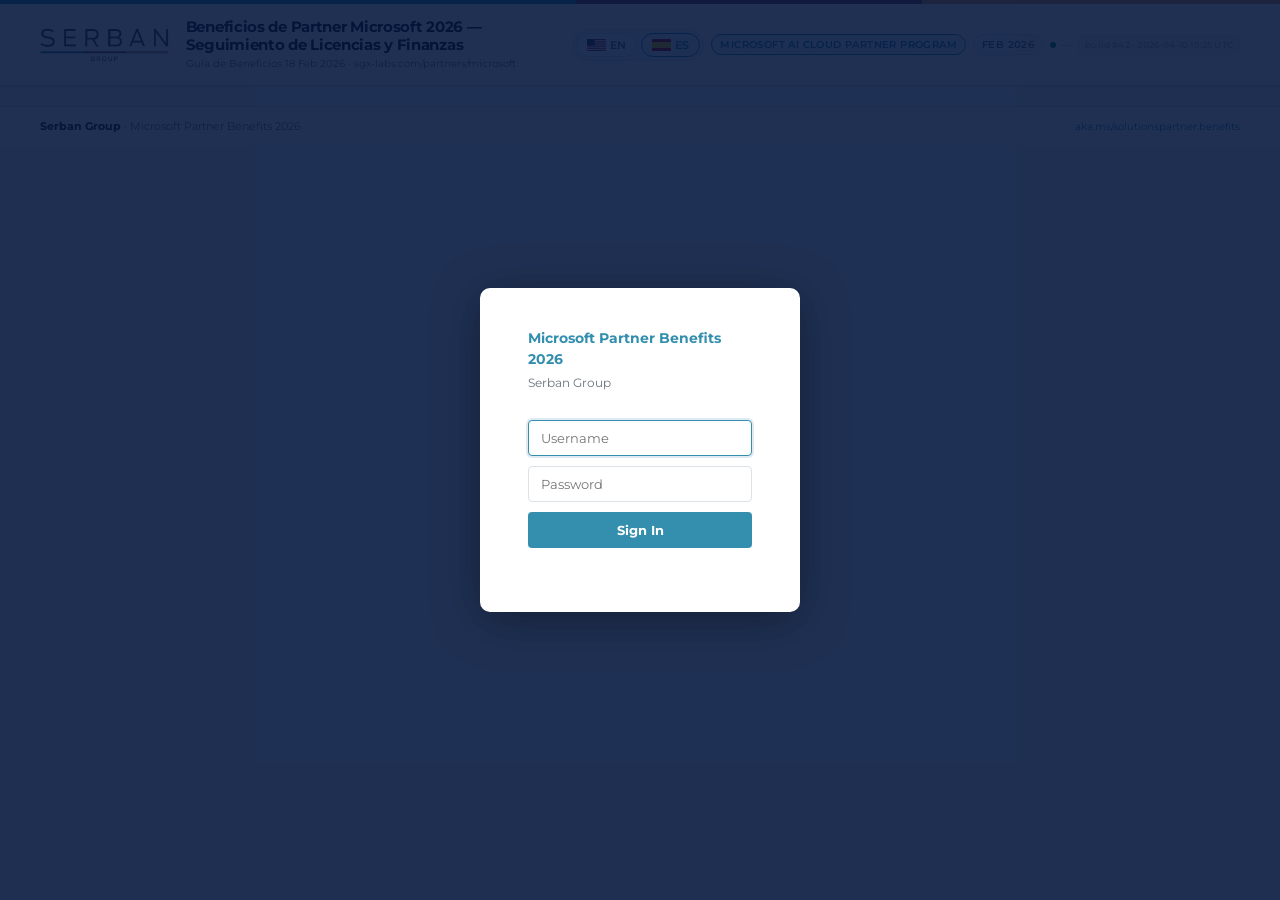
<file: index.html>
<!DOCTYPE html>
<html lang="en">
<head>
<meta charset="UTF-8">
<meta name="viewport" content="width=device-width, initial-scale=1.0">
<title>Microsoft Partner Benefits 2026 — Serban Group</title>
<link href="https://fonts.googleapis.com/css2?family=Montserrat:ital,wght@0,300;0,400;0,500;0,600;0,700;0,800;1,300;1,400&display=swap" rel="stylesheet">
<link rel="stylesheet" href="styles/main.css">
</head>
<body>
<div class="brand-stripe"></div>

<header>
  <div class="hlogo"><img src="[data-uri]" alt="Serban Group"></div>
  <div class="htitle">
    <h1 data-i18n="app_title">Microsoft Partner Benefits 2026</h1>
    <p data-i18n="app_sub">Benefits Guide Feb 18 2026</p>
  </div>
  <div class="hmeta">
    <div class="lang-switch">
      <button class="lang-btn active" id="btn-en" onclick="setLang('en')"><svg xmlns="http://www.w3.org/2000/svg" width="19" height="12" viewBox="0 0 19 12" style="display:block;border-radius:1px;flex-shrink:0"><rect width="19" height="12" fill="#B22234"/><rect y=".92" width="19" height=".92" fill="#fff"/><rect y="2.77" width="19" height=".92" fill="#fff"/><rect y="4.62" width="19" height=".92" fill="#fff"/><rect y="6.46" width="19" height=".92" fill="#fff"/><rect y="8.31" width="19" height=".92" fill="#fff"/><rect y="10.15" width="19" height=".92" fill="#fff"/><rect width="7.6" height="6.46" fill="#3C3B6E"/></svg> EN</button>
      <button class="lang-btn" id="btn-es" onclick="setLang('es')"><svg xmlns="http://www.w3.org/2000/svg" width="19" height="12" viewBox="0 0 19 12" style="display:block;border-radius:1px;flex-shrink:0"><rect width="19" height="3" fill="#c60b1e"/><rect y="3" width="19" height="6" fill="#ffc400"/><rect y="9" width="19" height="3" fill="#c60b1e"/></svg> ES</button>
    </div>
    <span class="mtag mt-ms" data-i18n="tag_ms">Microsoft AI Cloud Partner Program</span>
    <span class="mtag mt-dt" data-i18n="tag_date">Feb 2026</span>
    <span class="sync-status" id="sync-status">
      <span class="sync-dot" id="sync-dot"></span>
      <span id="sync-text">—</span>
    </span>
    <span class="build-badge" id="build-badge" title="Deployed build timestamp"></span>
  </div>
</header>

<!-- ── Login overlay ───────────────────────────────────────────── -->
<div id="login-overlay" class="login-overlay">
  <div class="login-box">
    <div class="login-brand">Microsoft Partner Benefits 2026</div>
    <div class="login-org">Serban Group</div>
    <form id="login-form" onsubmit="doLogin(event)">
      <input type="text" id="login-user" class="login-input" placeholder="Username" autocomplete="username">
      <input type="password" id="login-pass" class="login-input" placeholder="Password" autocomplete="current-password">
      <button type="submit" class="login-btn">Sign In</button>
      <p id="login-err" class="login-err"></p>
    </form>
  </div>
</div>

<nav class="tabnav" id="main-tabnav" style="display:none">
  <span class="client-badge" id="client-badge" onclick="doLogout()" title="Sign out">serban ↩</span>
  <div class="tab-group">
    <span class="tab-grp-lbl" data-i18n="grp_data_entry">Data Entry</span>
    <div class="tab-group-tabs">
      <button class="tab" data-tab="t-licenses" onclick="showTab('t-licenses')" data-i18n="tab_licenses">Licenses</button>
      <button class="tab" data-tab="t-usage" onclick="showTab('t-usage')" data-i18n="tab_usage">Usage vs Pack</button>
    </div>
  </div>
  <div class="tab-group">
    <span class="tab-grp-lbl" data-i18n="grp_finance">Finance</span>
    <div class="tab-group-tabs">
      <button class="tab active" data-tab="t-fin1" onclick="showTab('t-fin1')" data-i18n="tab_fin1">Usage Economics</button>
      <button class="tab" data-tab="t-purchase" onclick="showTab('t-purchase')" data-i18n="tab_purchase">Needs Purchase</button>
    </div>
  </div>
  <div class="tab-group">
    <span class="tab-grp-lbl" data-i18n="grp_benefits">Benefits Overview</span>
    <div class="tab-group-tabs">
      <button class="tab" data-tab="t-fin2" onclick="showTab('t-fin2')" data-i18n="tab_fin2">Full Pack Value</button>
      <button class="tab" data-tab="t-cloud" onclick="showTab('t-cloud')" data-i18n="tab_cloud">Cloud Rights &amp; Credits</button>
    </div>
  </div>
  <div class="tab-group">
    <span class="tab-grp-lbl" data-i18n="grp_defaults">Defaults</span>
    <div class="tab-group-tabs">
      <button class="tab" data-tab="t-all" onclick="showTab('t-all')" data-i18n="tab_all">All Pack Licenses</button>
      <button class="tab" data-tab="t-prices" onclick="showTab('t-prices')" data-i18n="tab_prices">Edit Prices</button>
    </div>
  </div>
</nav>

<!-- ══ TAB 0: LICENSES ══ -->
<div id="t-licenses" class="tabpanel">
  <div id="licenses-panel"><!-- rendered by render/licenses.js --></div>
</div>

<!-- ══ TAB 1: USAGE ══ -->
<div id="t-usage" class="tabpanel">
<div class="legend">
  <span class="ltit" data-i18n="cov_legend">Coverage:</span>
  <span class="li"><span class="ldot ld-c"></span><span data-i18n="leg_covered">Covered</span></span>
  <span class="li"><span class="ldot ld-u"></span><span data-i18n="leg_upgrade">Pack upgrade avail.</span></span>
  <span class="li"><span class="ldot ld-n"></span><span data-i18n="leg_needs">Needs purchase</span></span>
  <span class="li"><span class="ldot ld-f"></span><span data-i18n="leg_free">Free / Trial</span></span>
</div>

<div class="fbar">
  <div class="swrap"><input type="text" id="srch1" placeholder="Search…" oninput="renderUsage()"></div>
  <div class="fsep"></div>
  <div style="display:flex;gap:5px;align-items:center">
    <span class="fglbl" data-i18n="show">Show</span>
    <button class="fbtn fba" onclick="setVF('all',this)"><span data-i18n="all">All</span></button>
    <button class="fbtn" onclick="setVF('covered',this)"><span data-i18n="covered">Covered</span></button>
    <button class="fbtn" onclick="setVF('upgrade',this)"><span data-i18n="upgrades">Upgrades</span></button>
    <button class="fbtn" onclick="setVF('uncovered',this)"><span data-i18n="not_covered">Not Covered</span></button>
    <button class="fbtn" onclick="setVF('free',this)"><span data-i18n="free_trial">Free/Trial</span></button>
  </div>
  <div class="fsep"></div>
  <div style="display:flex;gap:5px;align-items:center">
    <span class="fglbl" data-i18n="sort">Sort</span>
    <select class="fsel" id="srt1" onchange="renderUsage()">
      <option value="coverage" data-i18n="by_coverage">By Coverage</option>
      <option value="name" data-i18n="by_name">By Name</option>
      <option value="assigned" data-i18n="most_assigned">Most Assigned</option>
      <option value="needed" data-i18n="most_needed">Most Needed</option>
    </select>
  </div>
</div>

<div class="stats">
  <div class="sb"><div class="snum sn-d" id="st-t1">—</div><div class="slbl" data-i18n="stat_skus">Tenant SKUs</div></div>
  <div class="sb"><div class="snum sn-d" id="st-a1">—</div><div class="slbl" data-i18n="stat_assigned">Total Assigned</div></div>
  <div class="sb"><div class="snum sn-c" id="st-c1">—</div><div class="slbl" data-i18n="stat_covered">Covered</div></div>
  <div class="sb"><div class="snum sn-u" id="st-u1">—</div><div class="slbl" data-i18n="stat_upgrades">Upgrades</div></div>
  <div class="sb"><div class="snum sn-n" id="st-n1">—</div><div class="slbl" data-i18n="stat_needs">Needs Purchase</div></div>
  <div class="sb"><div class="snum sn-o" id="st-o1">—</div><div class="slbl" data-i18n="stat_over">Over Pack Limit</div></div>
</div>

<div class="tsec" style="padding-bottom:20px">
<div class="tscroll"><table>
<thead><tr>
  <th style="min-width:200px" onclick="srt1('name')" data-i18n="col_product">Tenant Product</th>
  <th class="tc" style="min-width:55px" data-i18n="col_total">Total</th>
  <th class="tc" style="min-width:65px" data-i18n="col_assigned">Assigned</th>
  <th class="tc" style="min-width:70px" id="h-l">Launch×2</th>
  <th class="tc" style="min-width:70px" id="h-c">Core×2</th>
  <th class="tc" style="min-width:76px" id="h-e">Expanded×2</th>
  <th class="tc" style="min-width:70px" id="h-i">Infra SPD</th>
  <th class="tc th-mw" style="min-width:68px" id="h-mw">MW SPD</th>
  <th class="tc th-sec" style="min-width:65px" id="h-sec">Sec SPD</th>
  <th class="tc th-avd" style="min-width:62px" id="h-avd">AVD</th>
  <th class="tc th-tot" style="min-width:75px" data-i18n="col_avail">Total Avail.</th>
  <th style="min-width:130px" data-i18n="col_usage">Usage vs Pack</th>
  <th class="tc th-nd" style="min-width:80px" onclick="srt1('needed')" data-i18n="col_needed">Lic. Needed</th>
  <th class="tc th-cs" style="min-width:78px" onclick="srt1('cost')" data-i18n="col_cost">Cost/User/yr</th>
  <th class="tc" style="min-width:95px" onclick="srt1('coverage')" data-i18n="col_coverage">Coverage</th>
  <th class="tc" style="min-width:80px" data-i18n="col_edit">Edit</th>
</tr></thead>
<tbody id="tb1"></tbody>
</table></div></div>
<div style="padding:12px 40px 20px">
  <button class="btn-add-lic" onclick="openAddLicense()" data-i18n="add_lic_btn">Add Consumption</button>
</div>
</div>

<!-- ══ TAB 2: ALL PACK LICENSES ══ -->
<div id="t-all" class="tabpanel">
<div class="pack-bar">
  <div style="display:flex;gap:8px;align-items:flex-start;flex-wrap:wrap;width:100%">

    <div class="pack-group">
      <div class="pack-group-lbl" data-i18n="pack_bar_label">Partner benefit packs</div>
      <div class="pack-cards">
        <div class="pcard pc-l active" id="card-l">
          <div class="pch"><span class="pnm" data-i18n="launch_name">Partner Launch</span>
            <label class="ptog"><input type="checkbox" id="tog-l" checked onchange="onPT()"><span class="ptsl"></span></label></div>
          <div class="ppr"><strong id="disp-pl">$350</strong> <span data-i18n="year">/ year</span></div>
          <div class="pmrow"><span class="mlbl">×</span><input class="mi" type="number" id="mult-l" value="2" min="1" max="20" onchange="onPT()"><span class="mlbl" data-i18n="instances">instances</span></div>
        </div>
        <div class="pcard pc-c active" id="card-c">
          <div class="pch"><span class="pnm" data-i18n="core_name">Success Core</span>
            <label class="ptog"><input type="checkbox" id="tog-c" checked onchange="onPT()"><span class="ptsl"></span></label></div>
          <div class="ppr"><strong id="disp-pc">$925</strong> <span data-i18n="year">/ year</span></div>
          <div class="pmrow"><span class="mlbl">×</span><input class="mi" type="number" id="mult-c" value="2" min="1" max="20" onchange="onPT()"><span class="mlbl" data-i18n="instances">instances</span></div>
        </div>
        <div class="pcard pc-e active" id="card-e">
          <div class="pch"><span class="pnm" data-i18n="exp_name">Success Expanded</span>
            <label class="ptog"><input type="checkbox" id="tog-e" checked onchange="onPT()"><span class="ptsl"></span></label></div>
          <div class="ppr"><strong id="disp-pe">$4,125</strong> <span data-i18n="year">/ year</span></div>
          <div class="pmrow"><span class="mlbl">×</span><input class="mi" type="number" id="mult-e" value="2" min="1" max="20" onchange="onPT()"><span class="mlbl" data-i18n="instances">instances</span></div>
        </div>
      </div>
    </div>

    <div class="pack-divider"></div>

    <div class="pack-group">
      <div class="pack-group-lbl" data-i18n="grp_spd">Solutions Partner designations</div>
      <div class="pack-cards">
        <div class="pcard pc-i active" id="card-i">
          <div class="pch"><span class="pnm">Infrastructure</span>
            <label class="ptog"><input type="checkbox" id="tog-i" checked onchange="onPT()"><span class="ptsl"></span></label></div>
          <div class="ppr"><strong id="disp-pi">$4,730</strong> <span data-i18n="year">/ year</span></div>
        </div>
        <div class="pcard pc-mw" id="card-mw">
          <div class="pch"><span class="pnm">Modern Work</span>
            <label class="ptog"><input type="checkbox" id="tog-mw" onchange="onPT()"><span class="ptsl"></span></label></div>
          <div class="ppr"><strong id="disp-pmw">$4,730</strong> <span data-i18n="year">/ year</span></div>
        </div>
        <div class="pcard pc-sec" id="card-sec">
          <div class="pch"><span class="pnm">Security</span>
            <label class="ptog"><input type="checkbox" id="tog-sec" onchange="onPT()"><span class="ptsl"></span></label></div>
          <div class="ppr"><strong id="disp-psec">$4,730</strong> <span data-i18n="year">/ year</span></div>
        </div>
      </div>
    </div>

    <div class="pack-divider"></div>

    <div class="pack-group">
      <div class="pack-group-lbl" data-i18n="grp_spec">Specializations</div>
      <div class="pack-cards">
        <div class="pcard pc-avd" id="card-avd">
          <div class="pch"><span class="pnm">Azure Virtual Desktop</span>
            <label class="ptog"><input type="checkbox" id="tog-avd" onchange="onPT()"><span class="ptsl"></span></label></div>
          <div class="ppr" style="font-size:10px" data-i18n="avd_included">Included with SPD</div>
        </div>
      </div>
    </div>

    <div style="flex:1;min-width:100%;margin-top:6px">
      <div class="pack-total" data-i18n-tpl="pack_total_tpl"><span data-i18n="pack_total_lbl">Total annual investment:</span> <strong id="pack-total-val">—</strong></div>
    </div>

  </div>
</div>

<div class="fbar" style="background:white;border-top:1px solid var(--border)">
  <div class="swrap"><input type="text" id="srch2" placeholder="Search…" oninput="renderAll()"></div>
  <div class="fsep"></div>
  <div style="display:flex;gap:5px;align-items:center">
    <span class="fglbl" data-i18n="pack_filter">Pack</span>
    <button class="fbtn fba" onclick="setPackF('all',this)"><span data-i18n="all">All</span></button>
    <button class="fbtn" onclick="setPackF('launch',this)">Launch</button>
    <button class="fbtn" onclick="setPackF('core',this)">Core</button>
    <button class="fbtn" onclick="setPackF('expanded',this)">Expanded</button>
    <button class="fbtn" onclick="setPackF('infra',this)">Infra SPD</button>
    <button class="fbtn" onclick="setPackF('mw',this)">Modern Work</button>
    <button class="fbtn" onclick="setPackF('sec',this)">Security</button>
    <button class="fbtn" onclick="setPackF('avd',this)">AVD</button>
    <button class="fbtn" onclick="setPackF('azcore',this)" title="Azure Core: granted once across all Azure SPDs">Azure Core</button>
  </div>
  <div class="fsep"></div>
  <div style="display:flex;gap:5px;align-items:center">
    <span class="fglbl" data-i18n="category_filter">Category</span>
    <select class="fsel" id="cat2" onchange="renderAll()">
      <option value="all" data-i18n="all_cats">All Categories</option>
      <option value="Microsoft 365">Microsoft 365</option>
      <option value="Copilot">Copilot / AI</option>
      <option value="Azure">Azure</option>
      <option value="Dynamics 365">Dynamics 365</option>
      <option value="Power Platform">Power Platform</option>
      <option value="Security">Security</option>
      <option value="Windows">Windows</option>
      <option value="Windows Server">Windows Server</option>
      <option value="Dev Tools">Dev Tools</option>
      <option value="Sandbox">Sandboxes</option>
    </select>
  </div>
  <div class="fsep"></div>
  <div style="display:flex;gap:5px;align-items:center">
    <span class="fglbl" data-i18n="new_in">New in</span>
    <select class="fsel" id="new2" onchange="renderAll()">
      <option value="all" data-i18n="all">All</option>
      <option value="2026">NEW 2026</option>
      <option value="2025">NEW 2025</option>
    </select>
  </div>
</div>
<div class="stats">
  <div class="sb"><div class="snum sn-d" id="st-al-ct">—</div><div class="slbl" data-i18n="stat_pack_lic">Pack Licenses</div></div>
  <div class="sb"><div class="snum sn-d" id="st-al-rv">$—</div><div class="slbl" data-i18n="stat_retail">Total Retail Value/yr</div></div>
  <div class="sb"><div class="snum" style="color:var(--sg-blue)" id="st-al-inv">$—</div><div class="slbl" data-i18n="stat_invest">Pack Investment/yr</div></div>
  <div class="sb"><div class="snum sn-c" id="st-al-sv">$—</div><div class="slbl" data-i18n="stat_savings">Gross Savings/yr</div></div>
</div>
<div class="tsec" style="padding-bottom:20px">
<div class="tscroll"><table>
<thead><tr>
  <th style="min-width:210px" onclick="srtAll('name')" data-i18n="col_license">License / Product</th>
  <th class="tc" style="min-width:70px" data-i18n="col_category">Category</th>
  <th class="tc th-l" style="min-width:58px">Launch</th>
  <th class="tc th-c" style="min-width:58px">Core</th>
  <th class="tc th-e" style="min-width:66px">Expanded</th>
  <th class="tc th-i" style="min-width:60px">Infra SPD</th>
  <th class="tc th-mw" style="min-width:60px">Mod. Work</th>
  <th class="tc th-sec" style="min-width:56px">Security</th>
  <th class="tc th-avd" style="min-width:48px">AVD</th>
  <th class="tc" style="min-width:52px" title="Included in all Azure SPD packs">Az.Core</th>
  <th class="tc th-tot" style="min-width:72px" onclick="srtAll('av')">Total Avail.</th>
  <th class="tc th-cs" style="min-width:78px" onclick="srtAll('cpu')" data-i18n="col_cost">Cost/Unit/yr</th>
  <th class="tc" style="min-width:88px" onclick="srtAll('rv')" data-i18n="col_retail">Retail Value/yr</th>
  <th class="tc" style="min-width:48px" data-i18n="col_new">New</th>
</tr></thead>
<tbody id="tb2"></tbody>
</table></div></div>
</div>

<!-- ══ TAB 3: CLOUD ══ -->
<div id="t-cloud" class="tabpanel">
<div style="padding:18px 40px 10px">
  <p style="font-size:12px;color:var(--text-muted);line-height:1.6;background:white;border:1px solid var(--border);border-radius:var(--r);padding:12px 16px;box-shadow:var(--sh)" data-i18n-html="cloud_intro"></p>
</div>
<div id="cloud-sum-area" class="cloud-sum"></div>
<div id="cloud-cards-area" class="cloud-grid"></div>
</div>

<!-- ══ TAB 4: FIN1 ══ -->
<div id="t-fin1" class="tabpanel">
<div class="finsec">
  <div class="sechdr"><div class="secdiv sd-am"></div>
    <div><h2 data-i18n="fin1_title">Usage Economics</h2><p data-i18n="fin1_sub">Pack investment vs. retail cost</p></div></div>
  <div class="fingrid">
    <div class="fcard fc-i"><div class="fclbl" data-i18n="pack_investment">Pack Investment</div><div class="fcval fv-i" id="f1-inv">$—</div><div class="fcsub" id="f1-inv-sub"></div></div>
    <div class="fcard fc-r"><div class="fclbl" data-i18n="retail_used">Retail of Licenses Used</div><div class="fcval fv-r" id="f1-ret">$—</div><div class="fcsub" data-i18n="what_retail">What you'd pay at retail</div></div>
    <div class="fcard fc-s"><div class="fclbl" data-i18n="net_savings">Net Savings / (Cost)</div><div class="fcval" id="f1-sav">$—</div><div class="fcsub" id="f1-sav-sub"></div></div>
  </div>
  <div class="fintbl"><table>
    <thead><tr>
      <th style="min-width:190px" data-i18n="col_line">Line Item</th>
      <th class="tc" data-i18n="col_qty">Qty</th>
      <th class="tc th-cs" data-i18n="col_unit_cost">Unit Cost/yr</th>
      <th class="tc" data-i18n="col_annual">Annual Amount</th>
      <th class="tc" data-i18n="type">Type</th>
      <th data-i18n="notes">Notes</th>
    </tr></thead>
    <tbody id="fb1"></tbody>
  </table></div>
</div></div>

<!-- ══ TAB 5: FIN2 ══ -->
<div id="t-fin2" class="tabpanel">
<div class="finsec">
  <div class="sechdr"><div class="secdiv sd-bl"></div>
    <div><h2 data-i18n="fin2_title">Full Pack Value Analysis</h2><p data-i18n="fin2_sub">Total retail value of ALL delivered licenses</p></div></div>
  <div class="fingrid">
    <div class="fcard fc-i"><div class="fclbl" data-i18n="pack_investment">Pack Investment</div><div class="fcval fv-i" id="f2-inv">$—</div><div class="fcsub" id="f2-inv-sub"></div></div>
    <div class="fcard fc-r"><div class="fclbl" data-i18n="retail_all">Retail of All Licenses</div><div class="fcval fv-r" id="f2-ret">$—</div><div class="fcsub" data-i18n="what_all">What all pack licenses cost at retail</div></div>
    <div class="fcard fc-s"><div class="fclbl" data-i18n="gross_savings">Gross Savings</div><div class="fcval fv-s" id="f2-sav">$—</div><div class="fcsub" data-i18n="retail_minus_packs">Retail value minus pack investment</div></div>
  </div>
  <div id="f2-note" class="sav-note"></div>
  <div style="margin-top:14px"></div>
  <div class="fintbl"><table>
    <thead><tr>
      <th style="min-width:210px" data-i18n="col_license">License / Pack</th>
      <th class="tc" data-i18n="col_best_qty">Best Qty</th>
      <th class="tc th-cs" onclick="srtF2('cpu')" data-i18n="col_unit_cost">Unit Cost/yr</th>
      <th class="tc" onclick="srtF2('rv')" data-i18n="col_retail">Retail Value/yr</th>
      <th class="tc" data-i18n="pack_filter">Pack</th>
      <th data-i18n="notes">Notes</th>
    </tr></thead>
    <tbody id="fb2"></tbody>
  </table></div>
</div></div>

<!-- ══ TAB 6: PRICES ══ -->
<div id="t-prices" class="tabpanel">
<div class="prices-page">
  <div class="pi" data-i18n-html="prices_intro"></div>
  <div class="pp-sec">
    <h3 data-i18n="pack_fees_title">Partner Pack Annual Fees</h3>
    <div class="pp-grid">
      <div class="pp-card pp-l"><div class="pp-nm" data-i18n="launch_name">Partner Launch</div>
        <div class="pp-r"><span class="pp-lb" data-i18n="annual_fee">Annual fee</span><span class="pr-cur">$</span><input class="pr-inp mi" type="number" id="pp-l" value="350" min="0" onchange="onPriceChange('pp-l')"></div></div>
      <div class="pp-card pp-c"><div class="pp-nm" data-i18n="core_name">Success Core</div>
        <div class="pp-r"><span class="pp-lb" data-i18n="annual_fee">Annual fee</span><span class="pr-cur">$</span><input class="pr-inp mi" type="number" id="pp-c" value="925" min="0" onchange="onPriceChange('pp-c')"></div></div>
      <div class="pp-card pp-e"><div class="pp-nm" data-i18n="exp_name">Success Expanded</div>
        <div class="pp-r"><span class="pp-lb" data-i18n="annual_fee">Annual fee</span><span class="pr-cur">$</span><input class="pr-inp mi" type="number" id="pp-e" value="4125" min="0" onchange="onPriceChange('pp-e')"></div></div>
      <div class="pp-card pp-i"><div class="pp-nm" data-i18n="infra_name">Infrastructure SPD</div>
        <div class="pp-r"><span class="pp-lb" data-i18n="annual_fee">Annual fee</span><span class="pr-cur">$</span><input class="pr-inp mi" type="number" id="pp-i" value="4730" min="0" onchange="onPriceChange('pp-i')"></div></div>
      <div class="pp-card pp-mw" style="border-left:3px solid var(--cmw)"><div class="pp-nm" style="color:var(--cmw)">Modern Work SPD</div>
        <div class="pp-r"><span class="pp-lb" data-i18n="annual_fee">Annual fee</span><span class="pr-cur">$</span><input class="pr-inp mi" type="number" id="pp-mw" value="4730" min="0" onchange="onPriceChange('pp-mw')"></div></div>
      <div class="pp-card pp-sec" style="border-left:3px solid var(--csec)"><div class="pp-nm" style="color:var(--csec)">Security SPD</div>
        <div class="pp-r"><span class="pp-lb" data-i18n="annual_fee">Annual fee</span><span class="pr-cur">$</span><input class="pr-inp mi" type="number" id="pp-sec" value="4730" min="0" onchange="onPriceChange('pp-sec')"></div></div>
    </div>
  </div>
  <div id="price-grid-area" class="price-grid"></div>
  <div class="act-btns">
    <button class="save-btn" id="save-prices-btn" onclick="savePrices()"><span data-i18n="save_prices">💾 Save to Server</span></button>
    <button class="rst-btn" onclick="resetPrices()"><span data-i18n="reset_prices">↺ Reset to Defaults</span></button>
    <button class="rst-btn" onclick="fetchPrices()" data-i18n="lic_fetch_prices">Fetch prices</button>
    <span class="sc" id="save-confirm"></span>
    <span class="se" id="save-error"></span>
  </div>
</div></div>

<footer>
  <div class="fl"><strong>Serban Group</strong> · Microsoft Partner Benefits 2026</div>
  <div class="fr"><a href="https://aka.ms/solutionspartner.benefits" target="_blank">aka.ms/solutionspartner.benefits</a></div>
</footer>

<!-- CONFLICT MODAL -->
<div class="modal-overlay" id="conflict-modal">
  <div class="modal-box">
    <h3 data-i18n="conflict_title">Data Conflict</h3>
    <p data-i18n="conflict_msg">Another user saved newer data. Your change was not applied. The latest data has been loaded.</p>
    <button onclick="document.getElementById('conflict-modal').classList.remove('open')" data-i18n="conflict_ok">OK, got it</button>
  </div>
</div>

<!-- SNAPSHOT PREVIEW DRAWER -->
<div class="preview-drawer" id="preview-drawer">
  <div class="preview-box">
    <h3 data-i18n="bk_preview_title">Snapshot Preview</h3>
    <div class="preview-meta" id="preview-meta"></div>
    <pre class="preview-json" id="preview-json"></pre>
    <div class="preview-actions">
      <button class="bk-btn bk-btn-restore" id="preview-restore-btn" onclick="doRestore(currentPreviewSlot)" data-i18n="bk_do_restore">Restore This Snapshot</button>
      <button class="bk-btn bk-btn-preview" onclick="document.getElementById('preview-drawer').classList.remove('open')" data-i18n="bk_close">Close</button>
    </div>
  </div>
</div>

<!-- PURCHASE TAB PANEL -->
<div id="t-purchase" class="tabpanel">
<div style="padding:20px 40px 36px">
  <div class="pur-intro">
    <strong data-i18n="pur_title">What Needs to Be Purchased</strong> — <span data-i18n="pur_intro">Based on your assigned quantities and configured pack replacements, the following licenses still require separate purchase.</span>
  </div>
  <div id="pur-table-area"></div>
  <div class="pur-total-bar" id="pur-total-bar" style="display:none">
    <span class="pur-total-lbl" data-i18n="pur_total">Total annual purchase cost:</span>
    <span class="pur-total-val" id="pur-total-val">$0</span>
  </div>
</div>
</div>

<!-- BACKUP TAB PANEL -->
<div id="t-backup" class="tabpanel">
<div style="padding:20px 40px 36px">

  <div class="bk-intro">
    <strong data-i18n="bk_title">Backup &amp; Restore</strong> — <span data-i18n="bk_intro">Automatic snapshots are taken whenever data changes on a new day, week, month, or year.</span>
  </div>

  <!-- Schedule summary -->
  <div class="bk-sched">
    <div class="bk-sched-card"><div class="bk-sc-num">7</div><div class="bk-sc-lbl" data-i18n="bk_daily">Daily</div><div class="bk-sc-sub">1 per day</div></div>
    <div class="bk-sched-card"><div class="bk-sc-num">4</div><div class="bk-sc-lbl" data-i18n="bk_weekly">Weekly</div><div class="bk-sc-sub">1 per week</div></div>
    <div class="bk-sched-card"><div class="bk-sc-num">36</div><div class="bk-sc-lbl" data-i18n="bk_monthly">Monthly</div><div class="bk-sc-sub">1 per month</div></div>
    <div class="bk-sched-card"><div class="bk-sc-num">5</div><div class="bk-sc-lbl" data-i18n="bk_yearly">Yearly</div><div class="bk-sc-sub">1 per year</div></div>
  </div>

  <!-- Snapshot list -->
  <div class="bk-section">
    <div class="bk-section-hdr">
      <span data-i18n="bk_list_title">Available Snapshots</span>
      <button onclick="loadSnapshots()">↻ Refresh</button>
    </div>
    <div id="bk-snaps-area"><div class="bk-loading" data-i18n="bk_loading">Loading snapshots...</div></div>
  </div>

  <!-- Audit log -->
  <div class="bk-section">
    <div class="bk-section-hdr">
      <span data-i18n="bk_audit_title">Recent Changes</span>
      <button onclick="loadAudit()">↻ Refresh</button>
    </div>
    <div id="bk-audit-area"><div class="bk-loading">...</div></div>
  </div>

</div>
</div><!-- end t-backup -->


<!-- ADD LICENSE MODAL -->
<div class="add-lic-overlay" id="add-lic-overlay" onclick="if(event.target===this)closeAddLicense()">
  <div class="add-lic-box">
    <h3 data-i18n="add_lic_title">Add License to Tracking</h3>
    <p data-i18n="add_lic_intro">Add any license you use that was not in your CSV export.</p>

    <div class="add-lic-tabs">
      <button class="add-lic-tab active" onclick="switchAddTab('pack',this)" data-i18n="add_lic_from_pack">From Pack Catalog</button>
      <button class="add-lic-tab" onclick="switchAddTab('custom',this)" data-i18n="add_lic_custom">Custom / Manual</button>
      <button class="add-lic-tab" onclick="switchAddTab('azure',this)" data-i18n="add_lic_azure_tab">Azure Consumption</button>
      <button class="add-lic-tab" onclick="switchAddTab('replace',this)" data-i18n="add_lic_replace_tab">License Replacement</button>
    </div>

    <!-- FROM PACK -->
    <div id="add-sec-pack" class="add-lic-section active">
      <div class="add-lic-field">
        <label data-i18n="add_lic_select">Select a license from the pack</label>
        <select id="add-pack-select" onchange="onPackSelectChange()">
          <option value="">— select —</option>
        </select>
      </div>
      <div id="add-pack-preview" style="display:none;padding:10px 12px;background:var(--sg-light);border-radius:var(--rs);font-size:11px;color:var(--text-muted);margin-bottom:14px"></div>
      <div class="add-lic-field">
        <label data-i18n="add_lic_qty">Qty in use</label>
        <input type="number" id="add-pack-qty" min="0" value="0" style="width:120px">
      </div>
    </div>

    <!-- CUSTOM -->
    <div id="add-sec-custom" class="add-lic-section">
      <div class="add-lic-field">
        <label data-i18n="add_lic_name">Product name</label>
        <input type="text" id="add-custom-name" placeholder="e.g. Windows Server RDS CALs">
      </div>
      <div class="add-lic-row">
        <div class="add-lic-field">
          <label data-i18n="add_lic_qty">Qty in use</label>
          <input type="number" id="add-custom-qty" min="0" value="0">
        </div>
        <div class="add-lic-field">
          <label data-i18n="add_lic_type">License type</label>
          <select id="add-custom-type">
            <option value="Licenses">Licenses</option>
            <option value="Users">Users</option>
            <option value="Cores">Cores</option>
            <option value="CALs">CALs</option>
            <option value="Bots">Bots</option>
            <option value="Tenant">Tenant</option>
            <option value="Other">Other</option>
          </select>
        </div>
      </div>
      <div class="add-lic-row">
        <div class="add-lic-field">
          <label data-i18n="add_lic_coverage">Coverage</label>
          <select id="add-custom-ct">
            <option value="covered">Covered by pack</option>
            <option value="upgrade">Pack has upgrade</option>
            <option value="uncovered" selected>Needs purchase</option>
          </select>
        </div>
        <div class="add-lic-field">
          <label data-i18n="add_lic_cpu">Cost/unit/yr (USD)</label>
          <input type="number" id="add-custom-cpu" min="0" value="0" step="0.01">
        </div>
      </div>
    </div>

    <!-- AZURE CONSUMPTION -->
    <div id="add-sec-azure" class="add-lic-section">
      <p style="font-size:11px;color:var(--text-muted);line-height:1.6;margin-bottom:14px" data-i18n="add_lic_azure_intro">Set your expected Azure monthly spend.</p>
      <div class="add-lic-field">
        <label data-i18n="add_lic_azure_monthly">Expected monthly Azure spend (USD)</label>
        <div style="display:flex;align-items:center;gap:8px">
          <span style="font-size:13px;font-weight:600;color:var(--text-muted)">$</span>
          <input type="number" id="add-azure-monthly" min="0" step="10" value="0" style="width:150px" oninput="updateAzurePreview(parseFloat(this.value)||0)">
          <span style="font-size:11px;color:var(--text-muted)">/mo</span>
        </div>
      </div>
      <div id="add-azure-preview" style="display:none;padding:10px 12px;background:var(--sg-light);border-radius:var(--rs);font-size:11px;color:var(--text-muted);margin-top:4px;line-height:1.6"></div>
    </div>

    <!-- LICENSE REPLACEMENT -->
    <div id="add-sec-replace" class="add-lic-section">
      <p style="font-size:11px;color:var(--text-muted);line-height:1.6;margin-bottom:16px" data-i18n="add_lic_replace_intro">Map a license you currently buy to a pack license that covers it.</p>

      <div class="add-lic-field">
        <label data-i18n="add_lic_replace_from_lbl">License being replaced</label>
        <select id="rep-from-select" onchange="onReplaceFromChange()">
          <option value="">— select —</option>
        </select>
      </div>

      <div class="add-lic-field">
        <label data-i18n="add_lic_replace_to_lbl">Pack license that replaces it</label>
        <select id="rep-to-select" onchange="onReplaceToChange()">
          <option value="">— select —</option>
        </select>
      </div>

      <div class="add-lic-row">
        <div class="add-lic-field">
          <label data-i18n="add_lic_replace_qty_lbl">Quantity</label>
          <input type="number" id="rep-qty" min="0" value="0" style="width:100px">
        </div>
        <div class="add-lic-field" id="rep-preview-wrap" style="display:none">
          <label style="visibility:hidden">_</label>
          <div id="rep-preview" style="padding:8px 10px;background:var(--sg-light);border-radius:var(--rs);font-size:11px;color:var(--text-muted);line-height:1.6"></div>
        </div>
      </div>

      <!-- List of existing replacements -->
      <div id="rep-existing" style="margin-top:12px"></div>
    </div>

    <div class="add-lic-actions">
      <button class="btn-cancel" onclick="closeAddLicense()" data-i18n="add_lic_cancel">Cancel</button>
      <button class="btn-add-confirm" id="add-lic-confirm-btn" onclick="confirmAddLicense()" data-i18n="add_lic_add">Add to Tracker</button>
    </div>
  </div>
</div>

<script type="module" src="src/main.js"></script>
</body>
</html>
</file>
<file: styles/main.css>
:root{
  --sg-blue:#348FAF;--sg-amber:#E29857;--sg-slate:#5F656F;
  --sg-light:#EFF1F5;--sg-taupe:#897B63;--sg-crimson:#954456;
  --text-dark:#1a1e24;--text-mid:#3d4249;--text-muted:#6b737e;--text-light:#9aa0a8;
  --border:#dde1e8;--border-soft:#eaecf0;--white:#fff;--bg:#f7f8fa;
  --cov-bg:#eaf7f0;--cov:#1e8a57;--cov-b:#a8dfc0;
  --upg-bg:#fff4e8;--upg:#b86214;--upg-b:#f0c890;
  --unc-bg:#fdf0f2;--unc:#a0253b;--unc-b:#f0b8c2;
  --free-bg:#f3f4f6;--free:#5b6370;--free-b:#d4d8df;
  --cl:#348FAF;--cc:#6b52c8;--ce:#1e8a57;--ci:#b86214;--cmw:#0f766e;--csec:#be123c;--cavd:#7e22ce;
  --r:8px;--rs:5px;
  --sh:0 1px 3px rgba(0,0,0,.06),0 1px 2px rgba(0,0,0,.04);
  --sh2:0 4px 16px rgba(0,0,0,.10);
  --font:'Montserrat',sans-serif;
}
*,*::before,*::after{box-sizing:border-box;margin:0;padding:0}
body{font-family:var(--font);background:var(--bg);color:var(--text-dark);font-size:13px;line-height:1.5;min-height:100vh}
.brand-stripe{height:4px;background:linear-gradient(90deg,var(--sg-blue) 0%,var(--sg-blue) 45%,var(--sg-crimson) 45%,var(--sg-crimson) 72%,var(--sg-amber) 72%,var(--sg-amber) 100%)}

/* HEADER */
header{background:var(--white);border-bottom:1px solid var(--border);padding:14px 40px;display:flex;align-items:center;justify-content:space-between;gap:14px;flex-wrap:wrap;box-shadow:var(--sh);position:sticky;top:0;z-index:200}
.hlogo img{height:34px;display:block}
.htitle{flex:1;min-width:150px}
.htitle h1{font-size:15px;font-weight:700;color:var(--text-dark);letter-spacing:-.3px;line-height:1.2}
.htitle p{font-size:10px;color:var(--text-muted);margin-top:2px}
.hmeta{display:flex;gap:7px;flex-wrap:wrap;align-items:center}
.mtag{padding:2px 8px;border-radius:20px;font-size:10px;font-weight:600;letter-spacing:.4px;text-transform:uppercase;border:1px solid}
.mt-ms{color:var(--sg-blue);border-color:var(--sg-blue);background:#eaf4f8}
.mt-dt{color:var(--text-muted);border-color:var(--border);background:var(--bg)}

/* LANG TOGGLE */
.lang-btn{display:inline-flex;align-items:center;gap:4px;padding:4px 10px;border-radius:20px;border:1px solid var(--border);background:var(--bg);font-family:var(--font);font-size:11px;font-weight:600;color:var(--text-muted);cursor:pointer;transition:all .15s}
.lang-btn img{display:block;border-radius:1px;flex-shrink:0}
.lang-btn:hover{border-color:var(--sg-blue);color:var(--sg-blue)}
.lang-btn.active{border-color:var(--sg-blue);color:var(--sg-blue);background:#eaf4f8}
.lang-switch{display:flex;gap:4px;align-items:center;background:var(--sg-light);border-radius:20px;padding:3px;border:1px solid var(--border)}

/* SYNC STATUS */
.sync-status{font-size:10px;color:var(--text-light);display:flex;align-items:center;gap:5px;white-space:nowrap}
.build-badge{font-size:9px;font-weight:600;color:var(--text-light);background:var(--bg);border:1px solid var(--border-soft);border-radius:4px;padding:2px 6px;white-space:nowrap;letter-spacing:.02em;cursor:default;opacity:.7}
.sync-dot{width:6px;height:6px;border-radius:50%;background:var(--cov);flex-shrink:0}
.sync-dot.err{background:var(--unc)}
.sync-dot.loading{background:var(--sg-amber);animation:pulse 1s infinite}
@keyframes pulse{0%,100%{opacity:1}50%{opacity:.4}}

/* TABS */
.tabnav{background:var(--white);border-bottom:2px solid var(--border);padding:0 24px;display:flex;gap:0;overflow-x:auto;align-items:flex-end}
.tab-group{display:flex;flex-direction:column;border-right:1px solid var(--border);padding:0 4px;margin-right:2px}
.tab-group:last-child{border-right:none}
.tab-grp-lbl{font-size:9px;text-transform:uppercase;font-weight:700;letter-spacing:.07em;color:var(--text-muted);padding:5px 10px 2px;opacity:.8;white-space:nowrap;background:#f0f4fa;border-radius:3px 3px 0 0}
.tab-group-tabs{display:flex}
.tab{padding:9px 14px;font-size:12px;font-weight:600;color:var(--text-muted);border-bottom:2px solid transparent;margin-bottom:-2px;cursor:pointer;transition:color .15s,border-color .15s,background .15s;white-space:nowrap;background:none;border-top:none;border-left:none;border-right:none;font-family:var(--font);border-radius:4px 4px 0 0}
.tab:hover{color:var(--sg-blue);background:rgba(0,80,160,.05)}
.tab.active{color:var(--sg-blue);border-bottom-color:var(--sg-blue);background:#e8f0fb;font-weight:700}
.tab-sep{width:1px;background:var(--border);margin:8px 4px;align-self:stretch;flex-shrink:0}
.tabpanel{display:none}.tabpanel.active{display:block}

/* PACK CONTROLS */
.pack-bar{background:var(--white);border-bottom:1px solid var(--border);padding:13px 40px;display:flex;gap:12px;align-items:flex-start;flex-wrap:wrap}
.pb-lbl{font-size:10px;font-weight:700;color:var(--text-muted);letter-spacing:1px;text-transform:uppercase;padding-top:8px;white-space:nowrap}
.pack-cards{display:flex;gap:8px;flex-wrap:wrap}
.pcard{display:flex;flex-direction:column;gap:6px;padding:10px 12px;border:2px solid var(--border);border-radius:var(--r);background:var(--bg);min-width:130px;transition:border-color .2s,box-shadow .2s}
.pcard.active{background:var(--white);box-shadow:var(--sh)}
.pc-l.active{border-color:var(--cl)}.pc-c.active{border-color:var(--cc)}.pc-e.active{border-color:var(--ce)}.pc-i.active{border-color:var(--ci)}
.pch{display:flex;align-items:center;justify-content:space-between;gap:6px}
.pnm{font-size:11px;font-weight:700}
.pc-l .pnm{color:var(--cl)}.pc-c .pnm{color:var(--cc)}.pc-e .pnm{color:var(--ce)}.pc-i .pnm{color:var(--ci)}
.pack-group{display:flex;flex-direction:column;gap:5px}
.pack-group-lbl{font-size:10px;font-weight:700;color:var(--text-muted);letter-spacing:.8px;text-transform:uppercase}
.pack-divider{width:1px;background:var(--border);align-self:stretch;margin:0 4px}
.pack-total{font-size:12px;color:var(--text-muted);font-weight:500}
.pack-total strong{color:var(--text-dark);font-weight:700}
.ptog{display:inline-block;position:relative;width:34px;height:19px;flex-shrink:0}
.ptog input{opacity:0;width:0;height:0;position:absolute}
.ptsl{position:absolute;inset:0;border-radius:20px;background:var(--border);cursor:pointer;transition:background .2s}
.ptsl::after{content:'';position:absolute;left:2px;top:2px;width:15px;height:15px;border-radius:50%;background:white;box-shadow:0 1px 3px rgba(0,0,0,.2);transition:transform .2s}
.ptog input:checked~.ptsl::after{transform:translateX(15px)}
.pc-l .ptog input:checked~.ptsl{background:var(--cl)}.pc-c .ptog input:checked~.ptsl{background:var(--cc)}
.pc-e .ptog input:checked~.ptsl{background:var(--ce)}.pc-i .ptog input:checked~.ptsl{background:var(--ci)}
.pc-mw.active{border-color:var(--cmw);box-shadow:var(--sh)} .pc-mw .pnm{color:var(--cmw)} .pc-mw .ptog input:checked~.ptsl{background:var(--cmw)}
.pc-sec.active{border-color:var(--csec);box-shadow:var(--sh)} .pc-sec .pnm{color:var(--csec)} .pc-sec .ptog input:checked~.ptsl{background:var(--csec)}
.pc-avd.active{border-color:var(--cavd);box-shadow:var(--sh)} .pc-avd .pnm{color:var(--cavd)} .pc-avd .ptog input:checked~.ptsl{background:var(--cavd)}
.ppr{font-size:11px;color:var(--text-muted)}.ppr strong{color:var(--text-dark);font-weight:700}
.pmrow{display:flex;align-items:center;gap:5px}
.mlbl{font-size:10px;color:var(--text-muted);font-weight:500}
.mi{width:44px;padding:3px 5px;border:1px solid var(--border);border-radius:var(--rs);font-family:var(--font);font-size:12px;font-weight:600;text-align:center;outline:none;background:var(--bg);transition:border-color .15s}
.mi:focus{border-color:var(--sg-blue);background:white}

/* LEGEND */
.legend{background:var(--white);border-bottom:1px solid var(--border);padding:8px 40px;display:flex;gap:14px;align-items:center;flex-wrap:wrap}
.ltit{font-size:10px;font-weight:700;color:var(--text-muted);text-transform:uppercase;letter-spacing:.8px}
.li{display:flex;align-items:center;gap:5px;font-size:11px;color:var(--text-mid);font-weight:500}
.ldot{width:8px;height:8px;border-radius:2px}
.ld-c{background:var(--cov)}.ld-u{background:var(--upg)}.ld-n{background:var(--unc)}.ld-f{background:var(--free)}

/* FILTERS */
.fbar{background:var(--bg);border-bottom:1px solid var(--border);padding:9px 40px;display:flex;gap:10px;align-items:center;flex-wrap:wrap}
.fsep{width:1px;height:20px;background:var(--border)}
.swrap{position:relative}
.swrap input{padding:6px 10px 6px 28px;border:1px solid var(--border);border-radius:var(--rs);font-family:var(--font);font-size:12px;color:var(--text-dark);background:white;width:190px;outline:none;transition:border-color .15s}
.swrap input:focus{border-color:var(--sg-blue)}
.swrap input::placeholder{color:var(--text-light)}
.swrap::before{content:"⌕";position:absolute;left:8px;top:50%;transform:translateY(-50%);color:var(--text-light);font-size:14px;pointer-events:none}
.fglbl{font-size:10px;font-weight:700;color:var(--text-muted);letter-spacing:.8px;text-transform:uppercase;white-space:nowrap}
.fbtn{padding:4px 8px;border:1px solid var(--border);border-radius:var(--rs);font-family:var(--font);font-size:11px;font-weight:600;color:var(--text-muted);background:white;cursor:pointer;transition:all .15s}
.fbtn:hover{border-color:var(--sg-blue);color:var(--sg-blue)}
.fba{border-color:var(--sg-blue);color:var(--sg-blue);background:#eaf4f8}
.fb-c{border-color:var(--cov-b);color:var(--cov);background:var(--cov-bg)}
.fb-u{border-color:var(--upg-b);color:var(--upg);background:var(--upg-bg)}
.fb-n{border-color:var(--unc-b);color:var(--unc);background:var(--unc-bg)}
.fb-f{border-color:var(--free-b);color:var(--free);background:var(--free-bg)}
.fsel{padding:4px 8px;border:1px solid var(--border);border-radius:var(--rs);font-family:var(--font);font-size:11px;color:var(--text-mid);background:white;outline:none;cursor:pointer}
.fsel:focus{border-color:var(--sg-blue)}

/* STATS STRIP */
.stats{background:white;border-bottom:1px solid var(--border);padding:11px 40px;display:flex;gap:0;flex-wrap:wrap}
.sb{flex:1;min-width:88px;padding:0 14px 0 0;border-right:1px solid var(--border-soft);margin-right:14px}
.sb:last-child{border-right:none;margin-right:0}
.snum{font-size:19px;font-weight:800;line-height:1;margin-bottom:2px}
.slbl{font-size:9px;font-weight:600;color:var(--text-muted);letter-spacing:.5px;text-transform:uppercase}
.sn-d{color:var(--text-dark)}.sn-c{color:var(--cov)}.sn-u{color:var(--upg)}.sn-n{color:var(--unc)}.sn-o{color:#c0392b}

/* TABLE */
.tsec{padding:14px 40px 0}
.tscroll{overflow-x:auto;border-radius:var(--r);box-shadow:var(--sh)}
table{width:100%;border-collapse:separate;border-spacing:0;background:white;border:1px solid var(--border);border-radius:var(--r);overflow:hidden;font-size:12px}
thead tr{background:var(--sg-light)}
th{padding:8px 10px;text-align:left;font-size:9px;font-weight:700;color:var(--text-muted);letter-spacing:.8px;text-transform:uppercase;white-space:nowrap;border-bottom:1px solid var(--border);cursor:pointer;user-select:none;transition:color .1s}
th:hover{color:var(--sg-blue)}
th.sa::after{content:" ↑";color:var(--sg-blue)}th.sd::after{content:" ↓";color:var(--sg-blue)}
th.tc{text-align:center}
.th-l{color:var(--cl)}.th-c{color:var(--cc)}.th-e{color:var(--ce)}.th-i{color:var(--ci)}
.th-tot{color:var(--sg-blue)}.th-nd{color:var(--unc)}.th-cs{color:var(--sg-amber)}
tbody tr{border-bottom:1px solid var(--border-soft);transition:background .1s}
tbody tr:last-child{border-bottom:none}
tbody tr:hover{background:#f9fafb}
.tr-s{background:var(--sg-light)!important;cursor:default}
.tr-s td{padding:5px 10px;font-size:9px;font-weight:700;letter-spacing:1px;text-transform:uppercase;color:var(--text-muted);border-top:1px solid var(--border-soft)}
td{padding:8px 10px;vertical-align:middle;border-bottom:1px solid var(--border-soft)}
td.tc{text-align:center}
.pnm{font-weight:600;color:var(--text-dark);line-height:1.3}
.psb{font-size:10px;color:var(--text-muted);margin-top:2px}
.pnt-u{font-size:10px;color:var(--upg);font-style:italic;margin-top:2px}
.pnt-n{font-size:10px;color:var(--unc);font-style:italic;margin-top:2px}
.bdg{display:inline-block;padding:1px 5px;border-radius:3px;font-size:9px;font-weight:700;letter-spacing:.4px;vertical-align:middle;margin-left:4px;text-transform:uppercase}
.b26{background:#eaf7f0;color:#1e7a4a;border:1px solid #a8dfc0}
.b25{background:#eaf4f8;color:var(--sg-blue);border:1px solid #a8d4e8}
.bup{background:var(--upg-bg);color:var(--upg);border:1px solid var(--upg-b)}
.bfr{background:var(--free-bg);color:var(--free);border:1px solid var(--free-b)}
.qv{font-weight:700;color:var(--text-dark)}.qn{color:var(--border);font-size:11px}.qe{font-size:9px;color:var(--text-light);display:block;margin-top:1px}
.ubw{display:flex;align-items:center;gap:6px}
.ubt{flex:1;height:5px;background:var(--border-soft);border-radius:3px;overflow:hidden;min-width:40px}
.ubf{height:100%;border-radius:3px;transition:width .4s}
.uf-ok{background:var(--cov)}.uf-w{background:var(--sg-amber)}.uf-ov{background:var(--unc)}.uf-bl{background:var(--sg-blue)}
.ubl{font-size:11px;font-weight:600;white-space:nowrap;color:var(--text-mid)}
.ul-ov{color:var(--unc)}.ul-w{color:#b86214}
.av-v{font-weight:700;color:var(--cov)}.av-z{color:var(--text-light)}
.nd-p{font-weight:700;color:var(--unc)}.nd-ok{color:var(--cov);font-size:11px}
.cv-v{font-weight:600;color:var(--sg-slate)}.cv-n{color:var(--text-light)}
.cpill{display:inline-flex;align-items:center;gap:4px;padding:2px 7px;border-radius:20px;font-size:10px;font-weight:700;white-space:nowrap;border:1px solid}
.cpd{width:5px;height:5px;border-radius:50%;flex-shrink:0}
.cp-c{background:var(--cov-bg);color:var(--cov);border-color:var(--cov-b)}.cp-c .cpd{background:var(--cov)}
.cp-u{background:var(--upg-bg);color:var(--upg);border-color:var(--upg-b)}.cp-u .cpd{background:var(--upg)}
.cp-n{background:var(--unc-bg);color:var(--unc);border-color:var(--unc-b)}.cp-n .cpd{background:var(--unc)}
.cp-f{background:var(--free-bg);color:var(--free);border-color:var(--free-b)}.cp-f .cpd{background:var(--free)}
.cp-ov{background:#fef0f0;color:#c0392b;border-color:#f5b7b1}.cp-ov .cpd{background:#c0392b}
.erow td{text-align:center;padding:32px;color:var(--text-light);font-style:italic}

/* INLINE EDIT */
.ie{width:58px;padding:3px 5px;border:1px solid var(--border);border-radius:3px;font-family:var(--font);font-size:12px;font-weight:600;text-align:right;color:var(--text-dark);outline:none;background:var(--bg);transition:border-color .15s,background .15s}
.ie:focus{border-color:var(--sg-blue);background:white;box-shadow:0 0 0 2px rgba(52,143,175,.15)}
.ie.dirty{border-color:var(--sg-amber);background:#fffbf0}
.ie.saving{border-color:var(--cov);background:var(--cov-bg)}
.ie-wrap{display:flex;align-items:center;gap:4px;justify-content:center}
.ie-lbl{font-size:9px;color:var(--text-muted);white-space:nowrap}

/* CATEGORY PILLS */
.cat{display:inline-block;padding:1px 6px;border-radius:3px;font-size:9px;font-weight:600;letter-spacing:.3px;text-transform:uppercase}
.cat-m365{background:#eaf4f8;color:var(--sg-blue);border:1px solid #a8d4e8}
.cat-cop{background:#f0eaff;color:#6b52c8;border:1px solid #c8b8f8}
.cat-az{background:#fff4e8;color:var(--upg);border:1px solid var(--upg-b)}
.cat-dyn{background:#fdf0f2;color:var(--unc);border:1px solid var(--unc-b)}
.cat-pp{background:#fff8e8;color:#a05c00;border:1px solid #e8d098}
.cat-sec{background:#fef0f0;color:#c0392b;border:1px solid #f5b7b1}
.cat-win{background:#eaf7f0;color:var(--cov);border:1px solid var(--cov-b)}
.cat-srv{background:#f0eaff;color:#5b3ea0;border:1px solid #c8b8f8}
.cat-dev{background:#f5f0e8;color:var(--sg-taupe);border:1px solid #d8c8a8}
.cat-sand{background:var(--free-bg);color:var(--free);border:1px solid var(--free-b)}

/* FINANCIAL */
.finsec{padding:22px 40px 32px}
.sechdr{display:flex;align-items:center;gap:10px;margin-bottom:14px}
.secdiv{width:3px;height:28px;border-radius:2px;flex-shrink:0}
.sd-am{background:var(--sg-amber)}.sd-bl{background:var(--sg-blue)}.sd-gr{background:var(--cov)}
.sechdr h2{font-size:14px;font-weight:700;color:var(--text-dark)}
.sechdr p{font-size:11px;color:var(--text-muted);margin-top:2px}
.fingrid{display:grid;grid-template-columns:repeat(3,1fr);gap:11px;margin-bottom:16px}
@media(max-width:900px){.fingrid{grid-template-columns:1fr 1fr}}
@media(max-width:600px){.fingrid{grid-template-columns:1fr}}
.fcard{background:white;border:1px solid var(--border);border-radius:var(--r);padding:14px;box-shadow:var(--sh);position:relative;overflow:hidden}
.fcard::before{content:'';position:absolute;top:0;left:0;right:0;height:3px}
.fc-i::before{background:var(--sg-blue)}.fc-r::before{background:var(--sg-amber)}.fc-s::before{background:var(--cov)}.fc-e::before{background:var(--unc)}
.fclbl{font-size:9px;font-weight:700;letter-spacing:.8px;text-transform:uppercase;color:var(--text-muted);margin-bottom:7px}
.fcval{font-size:22px;font-weight:800;line-height:1;margin-bottom:3px}
.fv-i{color:var(--sg-blue)}.fv-r{color:var(--sg-amber)}.fv-s{color:var(--cov)}.fv-e{color:var(--unc)}
.fcsub{font-size:10px;color:var(--text-muted)}
.fintbl{background:white;border:1px solid var(--border);border-radius:var(--r);overflow:hidden;box-shadow:var(--sh)}
.fintbl table{box-shadow:none;border:none;border-radius:0}
.fintbl table th{background:var(--sg-light);font-size:9px}
.fintbl table td{font-size:12px}
.ftr td{background:var(--sg-light);font-weight:700;font-size:12px;border-top:2px solid var(--border)}
.fb-i{color:var(--sg-blue);font-size:13px;font-weight:800}
.fb-r{color:var(--sg-amber);font-size:13px;font-weight:800}
.fb-s{color:var(--cov);font-size:13px;font-weight:800}
.fb-n{color:var(--unc);font-size:13px;font-weight:800}
.sav-note{margin-top:12px;padding:12px 14px;background:#eaf4f8;border:1px solid #a8d4e8;border-radius:var(--rs);font-size:11px;color:var(--sg-blue);line-height:1.5}

/* CLOUD */
.cloud-grid{display:grid;grid-template-columns:repeat(auto-fill,minmax(270px,1fr));gap:12px;padding:0 40px 32px}
.cloud-card{background:white;border:1px solid var(--border);border-radius:var(--r);overflow:hidden;box-shadow:var(--sh)}
.cch{padding:12px 14px;display:flex;align-items:center;gap:9px}
.cc-ico{width:34px;height:34px;border-radius:var(--rs);display:flex;align-items:center;justify-content:center;font-size:17px;flex-shrink:0}
.cci-az{background:#eaf4f8;color:var(--sg-blue)}.cci-cop{background:#f0eaff;color:#6b52c8}
.cci-gh{background:#f5f0e8;color:var(--sg-taupe)}.cci-vs{background:#fdf0f2;color:var(--unc)}
.cci-dyn{background:#fff8e8;color:#a05c00}.cci-ai{background:#eaf7f0;color:var(--cov)}
.cc-ti{font-size:12px;font-weight:700;color:var(--text-dark)}.cc-su{font-size:10px;color:var(--text-muted);margin-top:1px}
.cloud-entries{padding:0 14px 10px}
.ce-row{display:flex;align-items:flex-start;justify-content:space-between;gap:8px;padding:6px 0;border-top:1px solid var(--border-soft)}
.ce-nm{font-size:11px;font-weight:600;color:var(--text-dark)}.ce-pk{font-size:10px;color:var(--text-muted);margin-top:1px}.ce-nt{font-size:10px;color:var(--sg-blue);font-style:italic;margin-top:1px}
.ce-val{text-align:right;flex-shrink:0}
.ce-q{font-size:12px;font-weight:800;color:var(--text-dark)}.ce-u{font-size:9px;color:var(--text-muted);margin-top:1px}
.cloud-sum{padding:0 40px 32px}
.cs-card{background:white;border:1px solid var(--border);border-radius:var(--r);padding:18px;box-shadow:var(--sh)}
.cs-ti{font-size:12px;font-weight:700;color:var(--text-dark);margin-bottom:12px;padding-bottom:8px;border-bottom:1px solid var(--border-soft)}
.csg{display:grid;grid-template-columns:repeat(auto-fill,minmax(165px,1fr));gap:10px}
.cs-it{padding:10px;border:1px solid var(--border-soft);border-radius:var(--rs);background:var(--bg)}
.cs-lb{font-size:9px;font-weight:700;color:var(--text-muted);letter-spacing:.8px;text-transform:uppercase;margin-bottom:4px}
.cs-vl{font-size:16px;font-weight:800;color:var(--sg-blue)}.cs-sb{font-size:10px;color:var(--text-muted);margin-top:2px}

/* PRICES PAGE */
.prices-page{padding:18px 40px 36px}
.pi{background:white;border:1px solid var(--border);border-radius:var(--r);padding:14px 18px;margin-bottom:18px;box-shadow:var(--sh);font-size:12px;color:var(--text-muted);line-height:1.6}
.price-grid{display:grid;grid-template-columns:repeat(auto-fill,minmax(300px,1fr));gap:12px}
.psec{background:white;border:1px solid var(--border);border-radius:var(--r);overflow:hidden;box-shadow:var(--sh)}
.ps-hdr{padding:10px 14px;font-size:10px;font-weight:700;letter-spacing:.8px;text-transform:uppercase;color:white;display:flex;align-items:center;justify-content:space-between}
.psh-m{background:var(--sg-blue)}.psh-cop{background:#6b52c8}.psh-az{background:var(--upg)}
.psh-dyn{background:var(--unc)}.psh-pp{background:#a05c00}.psh-sec{background:#c0392b}
.psh-srv{background:#5b3ea0}.psh-dev{background:var(--sg-taupe)}
.pr-row{display:flex;align-items:center;justify-content:space-between;gap:8px;padding:7px 14px;border-bottom:1px solid var(--border-soft)}
.pr-row:last-child{border-bottom:none}
.pr-row:hover{background:#f9fafb}
.pr-nm{font-size:11px;font-weight:600;color:var(--text-dark);flex:1}
.pr-un{font-size:10px;color:var(--text-muted);margin-top:1px}
.pr-def{font-size:9px;color:var(--text-light);font-style:italic}
.pri-wrap{display:flex;align-items:center;gap:4px;flex-shrink:0}
.pr-cur{font-size:11px;font-weight:700;color:var(--text-muted)}
.pr-inp{width:68px;padding:4px 6px;border:1px solid var(--border);border-radius:var(--rs);font-family:var(--font);font-size:12px;font-weight:600;text-align:right;color:var(--text-dark);outline:none;transition:border-color .15s;background:var(--bg)}
.pr-inp:focus{border-color:var(--sg-blue);background:white}
.pr-inp.dirty{border-color:var(--sg-amber);background:#fffbf0}
.pp-sec{background:white;border:1px solid var(--border);border-radius:var(--r);padding:14px 18px;margin-bottom:16px;box-shadow:var(--sh)}
.pp-sec h3{font-size:12px;font-weight:700;color:var(--text-dark);margin-bottom:10px;padding-bottom:7px;border-bottom:1px solid var(--border-soft)}
.pp-grid{display:grid;grid-template-columns:repeat(auto-fill,minmax(185px,1fr));gap:9px}
.pp-card{padding:10px;border:1px solid var(--border);border-radius:var(--rs);border-left-width:3px}
.pp-nm{font-size:11px;font-weight:700;margin-bottom:5px}
.pp-l{border-left-color:var(--cl)}.pp-c{border-left-color:var(--cc)}.pp-e{border-left-color:var(--ce)}.pp-i{border-left-color:var(--ci)}
.pp-l .pp-nm{color:var(--cl)}.pp-c .pp-nm{color:var(--cc)}.pp-e .pp-nm{color:var(--ce)}.pp-i .pp-nm{color:var(--ci)}
.pp-r{display:flex;align-items:center;gap:5px;margin-top:3px}
.pp-lb{font-size:10px;color:var(--text-muted);flex:1}
.act-btns{display:flex;align-items:center;gap:8px;margin-top:14px;flex-wrap:wrap}
.save-btn{padding:7px 18px;background:var(--sg-blue);color:white;border:none;border-radius:var(--rs);font-family:var(--font);font-size:12px;font-weight:600;cursor:pointer;transition:background .15s}
.save-btn:hover{background:#2a7a9a}
.save-btn:disabled{background:var(--text-light);cursor:default}
.rst-btn{padding:7px 14px;background:white;color:var(--text-muted);border:1px solid var(--border);border-radius:var(--rs);font-family:var(--font);font-size:12px;font-weight:600;cursor:pointer;transition:all .15s}
.rst-btn:hover{border-color:var(--unc);color:var(--unc)}
.sc{font-size:11px;color:var(--cov);display:none}
.se{font-size:11px;color:var(--unc);display:none}

/* TOAST */
.toast{position:fixed;bottom:24px;right:24px;padding:10px 18px;background:var(--text-dark);color:white;border-radius:var(--r);font-size:12px;font-weight:600;box-shadow:var(--sh2);z-index:9999;transform:translateY(20px);opacity:0;transition:all .3s;pointer-events:none}
.toast.show{transform:translateY(0);opacity:1}
.toast.ok{background:var(--cov)}.toast.err{background:var(--unc)}

footer{background:white;border-top:1px solid var(--border);padding:11px 40px;display:flex;justify-content:space-between;align-items:center;gap:10px;flex-wrap:wrap;margin-top:20px}
.fl{font-size:11px;color:var(--text-muted)}.fl strong{color:var(--text-dark)}
.fr{font-size:10px;color:var(--text-light)}.fr a{color:var(--sg-blue);text-decoration:none}
@media(max-width:768px){header,.tabnav,.pack-bar,.legend,.fbar,.stats,.tsec,.finsec,.cloud-grid,.cloud-sum,.prices-page,footer{padding-left:16px;padding-right:16px}.hlogo img{height:26px}h1{font-size:13px}}

/* === BACKUP TAB === */
.bk-intro{background:white;border:1px solid var(--border);border-radius:var(--r);padding:14px 18px;margin-bottom:16px;font-size:12px;color:var(--text-muted);line-height:1.6;box-shadow:var(--sh)}
.bk-intro strong{color:var(--text-dark)}
.bk-sched{display:flex;gap:10px;flex-wrap:wrap;margin-bottom:18px}
.bk-sched-card{flex:1;min-width:130px;background:white;border:1px solid var(--border);border-radius:var(--r);padding:12px 16px;box-shadow:var(--sh);text-align:center}
.bk-sched-card .bk-sc-num{font-size:28px;font-weight:800;color:var(--sg-blue);line-height:1}
.bk-sched-card .bk-sc-lbl{font-size:10px;font-weight:600;color:var(--text-muted);letter-spacing:.6px;text-transform:uppercase;margin-top:4px}
.bk-sched-card .bk-sc-sub{font-size:10px;color:var(--text-light);margin-top:2px}
.bk-section{background:white;border:1px solid var(--border);border-radius:var(--r);margin-bottom:16px;overflow:hidden;box-shadow:var(--sh)}
.bk-section-hdr{padding:11px 18px;background:var(--sg-light);border-bottom:1px solid var(--border);font-size:12px;font-weight:700;color:var(--text-dark);display:flex;align-items:center;justify-content:space-between}
.bk-section-hdr button{padding:5px 12px;background:var(--sg-blue);color:white;border:none;border-radius:var(--rs);font-family:var(--font);font-size:11px;font-weight:600;cursor:pointer;transition:background .15s}
.bk-section-hdr button:hover{background:#2a7a9a}
.bk-snaps-table{width:100%;border-collapse:collapse;font-size:12px}
.bk-snaps-table th{padding:8px 12px;text-align:left;font-size:9px;font-weight:700;color:var(--text-muted);letter-spacing:.8px;text-transform:uppercase;border-bottom:1px solid var(--border-soft);background:var(--bg)}
.bk-snaps-table td{padding:9px 12px;border-bottom:1px solid var(--border-soft);vertical-align:middle}
.bk-snaps-table tr:last-child td{border-bottom:none}
.bk-snaps-table tr:hover td{background:#f9fafb}
.bk-type-pill{display:inline-block;padding:2px 7px;border-radius:3px;font-size:9px;font-weight:700;text-transform:uppercase;letter-spacing:.4px}
.bkp-daily{background:#eaf4f8;color:var(--sg-blue);border:1px solid #a8d4e8}
.bkp-weekly{background:#f0eaff;color:#6b52c8;border:1px solid #c8b8f8}
.bkp-monthly{background:var(--upg-bg);color:var(--upg);border:1px solid var(--upg-b)}
.bkp-yearly{background:var(--cov-bg);color:var(--cov);border:1px solid var(--cov-b)}
.bk-btn{padding:4px 9px;font-family:var(--font);font-size:11px;font-weight:600;border-radius:var(--rs);cursor:pointer;transition:all .15s}
.bk-btn-preview{background:white;color:var(--sg-blue);border:1px solid var(--sg-blue)}
.bk-btn-preview:hover{background:#eaf4f8}
.bk-btn-restore{background:white;color:var(--unc);border:1px solid var(--unc-b);margin-left:5px}
.bk-btn-restore:hover{background:var(--unc-bg)}
.bk-empty{padding:28px;text-align:center;color:var(--text-light);font-style:italic;font-size:12px}
.bk-loading{padding:20px;text-align:center;color:var(--text-light);font-size:12px}
/* Conflict modal */
.modal-overlay{display:none;position:fixed;inset:0;background:rgba(0,0,0,.45);z-index:500;align-items:center;justify-content:center}
.modal-overlay.open{display:flex}
.modal-box{background:white;border-radius:var(--r);box-shadow:0 8px 32px rgba(0,0,0,.18);padding:28px 32px;max-width:460px;width:90%;border-top:3px solid var(--unc)}
.modal-box h3{font-size:15px;font-weight:700;color:var(--text-dark);margin-bottom:10px}
.modal-box p{font-size:12px;color:var(--text-muted);line-height:1.6;margin-bottom:18px}
.modal-box button{padding:8px 20px;background:var(--sg-blue);color:white;border:none;border-radius:var(--rs);font-family:var(--font);font-size:12px;font-weight:600;cursor:pointer}
/* Preview drawer */
.preview-drawer{display:none;position:fixed;inset:0;background:rgba(0,0,0,.45);z-index:400;align-items:flex-end;justify-content:center}
.preview-drawer.open{display:flex}
.preview-box{background:white;border-radius:var(--r) var(--r) 0 0;box-shadow:0 -4px 20px rgba(0,0,0,.12);padding:24px 32px;width:100%;max-width:900px;max-height:70vh;overflow-y:auto}
.preview-box h3{font-size:14px;font-weight:700;color:var(--text-dark);margin-bottom:12px}
.preview-meta{display:flex;gap:16px;flex-wrap:wrap;margin-bottom:14px;padding-bottom:12px;border-bottom:1px solid var(--border-soft)}
.preview-meta span{font-size:11px;color:var(--text-muted)}
.preview-meta strong{color:var(--text-dark)}
.preview-actions{display:flex;gap:10px;margin-top:16px;padding-top:12px;border-top:1px solid var(--border-soft)}
pre.preview-json{background:var(--bg);border:1px solid var(--border);border-radius:var(--rs);padding:14px;font-size:10px;line-height:1.5;overflow-x:auto;max-height:200px;overflow-y:auto}
/* Audit table */
.audit-table{width:100%;border-collapse:collapse;font-size:11px}
.audit-table th{padding:7px 12px;font-size:9px;font-weight:700;color:var(--text-muted);letter-spacing:.8px;text-transform:uppercase;border-bottom:1px solid var(--border-soft);background:var(--bg);text-align:left}
.audit-table td{padding:8px 12px;border-bottom:1px solid var(--border-soft);vertical-align:middle}
.audit-table tr:last-child td{border-bottom:none}
.audit-action{display:inline-block;padding:1px 6px;border-radius:3px;font-size:9px;font-weight:700;text-transform:uppercase}
.aa-save{background:#eaf7f0;color:var(--cov);border:1px solid var(--cov-b)}
.aa-restore{background:var(--upg-bg);color:var(--upg);border:1px solid var(--upg-b)}


/* === ADD LICENSE MODAL === */
.add-lic-overlay{display:none;position:fixed;inset:0;background:rgba(0,0,0,.45);z-index:600;align-items:flex-start;justify-content:center;padding-top:60px;overflow-y:auto}
.add-lic-overlay.open{display:flex}
.add-lic-box{background:white;border-radius:var(--r);box-shadow:0 8px 32px rgba(0,0,0,.18);padding:26px 30px;width:100%;max-width:580px;margin:0 16px 60px}
.add-lic-box h3{font-size:15px;font-weight:700;color:var(--text-dark);margin-bottom:6px}
.add-lic-box p{font-size:11px;color:var(--text-muted);margin-bottom:18px;line-height:1.5}
.add-lic-tabs{display:flex;gap:0;margin-bottom:18px;border-bottom:2px solid var(--border)}
.add-lic-tab{padding:8px 16px;font-family:var(--font);font-size:12px;font-weight:600;color:var(--text-muted);background:none;border:none;border-bottom:2px solid transparent;margin-bottom:-2px;cursor:pointer;transition:color .15s,border-color .15s}
.add-lic-tab.active{color:var(--sg-blue);border-bottom-color:var(--sg-blue)}
.add-lic-section{display:none}.add-lic-section.active{display:block}
.add-lic-field{margin-bottom:14px}
.add-lic-field label{display:block;font-size:10px;font-weight:700;color:var(--text-muted);letter-spacing:.6px;text-transform:uppercase;margin-bottom:5px}
.add-lic-field select,.add-lic-field input[type=text],.add-lic-field input[type=number]{width:100%;padding:8px 10px;border:1px solid var(--border);border-radius:var(--rs);font-family:var(--font);font-size:12px;color:var(--text-dark);background:white;outline:none;transition:border-color .15s}
.add-lic-field select:focus,.add-lic-field input:focus{border-color:var(--sg-blue)}
.add-lic-row{display:grid;grid-template-columns:1fr 1fr;gap:12px}
.add-lic-actions{display:flex;gap:10px;justify-content:flex-end;margin-top:18px;padding-top:14px;border-top:1px solid var(--border-soft)}
.add-lic-actions button{padding:8px 18px;border-radius:var(--rs);font-family:var(--font);font-size:12px;font-weight:600;cursor:pointer;transition:all .15s}
.btn-cancel{background:white;color:var(--text-muted);border:1px solid var(--border)}.btn-cancel:hover{border-color:var(--text-mid);color:var(--text-dark)}
.btn-add-confirm{background:var(--sg-blue);color:white;border:none}.btn-add-confirm:hover{background:#2a7a9a}
/* Add button in fbar */
.btn-add-lic{padding:5px 11px;background:var(--sg-blue);color:white;border:none;border-radius:var(--rs);font-family:var(--font);font-size:11px;font-weight:600;cursor:pointer;transition:background .15s;white-space:nowrap}
.btn-add-lic:hover{background:#2a7a9a}
/* Manual badge */
.bmanual{background:#f0eaff;color:#6b52c8;border:1px solid #c8b8f8}
/* Remove button on manual rows */
.btn-row-remove{padding:2px 7px;background:white;color:var(--unc);border:1px solid var(--unc-b);border-radius:var(--rs);font-family:var(--font);font-size:10px;font-weight:600;cursor:pointer;transition:all .15s;margin-left:6px;vertical-align:middle}
.btn-row-remove:hover{background:var(--unc-bg)}


/* === REPLACEMENT SOURCES INLINE UI === */
.rep-sources{padding:4px 0 6px 0;display:flex;flex-direction:column;gap:4px}
.rep-row{display:flex;align-items:center;gap:5px;flex-wrap:wrap}
.rep-sel{padding:3px 6px;border:1px solid var(--border);border-radius:var(--rs);font-family:var(--font);font-size:11px;color:var(--text-dark);background:var(--bg);outline:none;max-width:200px;flex:1;min-width:100px}
.rep-sel:focus{border-color:var(--sg-blue);background:white}
.rep-qty-in{width:48px;padding:3px 5px;border:1px solid var(--border);border-radius:var(--rs);font-family:var(--font);font-size:11px;font-weight:600;text-align:right;outline:none;background:var(--bg);color:var(--text-dark)}
.rep-qty-in:focus{border-color:var(--sg-blue);background:white}
.rep-status{font-size:9px;font-weight:700;padding:1px 5px;border-radius:3px;white-space:nowrap}
.rep-ok{background:var(--cov-bg);color:var(--cov);border:1px solid var(--cov-b)}
.rep-warn{background:var(--upg-bg);color:var(--upg);border:1px solid var(--upg-b)}
.rep-bad{background:var(--unc-bg);color:var(--unc);border:1px solid var(--unc-b)}
.rep-add-btn{font-size:10px;color:var(--sg-blue);background:none;border:none;cursor:pointer;font-family:var(--font);padding:1px 3px;font-weight:600}
.rep-add-btn:hover{text-decoration:underline}
.rep-del-btn{font-size:11px;color:var(--text-light);background:none;border:none;cursor:pointer;padding:0 3px;line-height:1;flex-shrink:0}
.rep-del-btn:hover{color:var(--unc)}
.rep-uncov{font-size:10px;color:var(--unc);font-weight:600;margin-top:2px}
/* Purchase tab */
.pur-intro{background:white;border:1px solid var(--border);border-radius:var(--r);padding:14px 18px;margin-bottom:16px;font-size:12px;color:var(--text-muted);line-height:1.6;box-shadow:var(--sh)}
.pur-total-bar{background:white;border:1px solid var(--border);border-radius:var(--r);padding:14px 20px;margin-top:16px;display:flex;align-items:center;justify-content:space-between;box-shadow:var(--sh);font-size:13px}
.pur-total-lbl{color:var(--text-muted);font-weight:600}
.pur-total-val{font-size:20px;font-weight:800;color:var(--unc)}

/* ── Login Overlay ──────────────────────────────────────────────── */
.login-overlay{position:fixed;inset:0;background:rgba(0,20,60,.88);display:flex;align-items:center;justify-content:center;z-index:9999}
.login-box{background:white;border-radius:10px;padding:40px 48px;width:320px;max-width:90vw;box-shadow:0 8px 48px rgba(0,0,0,.35)}
.login-brand{font-size:14px;font-weight:700;color:var(--sg-blue);margin-bottom:4px}
.login-org{font-size:12px;color:var(--text-muted);margin-bottom:28px}
.login-input{display:block;width:100%;box-sizing:border-box;padding:9px 12px;font-size:13px;border:1px solid var(--border);border-radius:4px;font-family:var(--font);margin-bottom:10px}
.login-input:focus{outline:none;border-color:var(--sg-blue);box-shadow:0 0 0 2px rgba(0,80,160,.12)}
.login-btn{display:block;width:100%;padding:10px;background:var(--sg-blue);color:#fff;border:none;border-radius:4px;font-size:13px;font-weight:700;cursor:pointer;font-family:var(--font);margin-top:4px;transition:background .15s}
.login-btn:hover{background:#003d80}
.login-err{color:#c0392b;font-size:12px;margin:8px 0 0;min-height:16px}
.client-badge{display:inline-flex;align-items:center;padding:4px 12px;background:var(--sg-blue);color:white;border-radius:20px;font-size:11px;font-weight:600;cursor:pointer;margin-right:8px;white-space:nowrap;transition:background .15s}
.client-badge:hover{background:#c0392b}

/* ── License Table ──────────────────────────────────────────────── */
.lic-toolbar{display:flex;align-items:center;justify-content:space-between;margin-bottom:16px;flex-wrap:wrap;gap:8px}
.lic-title{font-size:16px;font-weight:700;color:var(--sg-blue,#0050a0);margin:0}
.lic-toolbar-actions{display:flex;gap:8px;flex-wrap:wrap}
.btn-lic-add,.btn-lic-csv,.btn-lic-prices{padding:7px 14px;border-radius:6px;border:1px solid var(--sg-blue,#0050a0);font-size:12px;font-weight:600;cursor:pointer}
.btn-lic-add{background:var(--sg-blue,#0050a0);color:white}
.btn-lic-add:hover{background:#003d80}
.btn-lic-csv,.btn-lic-prices{background:white;color:var(--sg-blue,#0050a0)}
.btn-lic-csv:hover,.btn-lic-prices:hover{background:var(--sg-light,#f5f8fc)}
.lic-table{width:100%;border-collapse:collapse;font-size:12px;background:white;box-shadow:var(--sh,0 1px 4px rgba(0,0,0,.06));border-radius:var(--r,8px);overflow:hidden}
.lic-table th{background:var(--sg-blue,#0050a0);color:white;padding:9px 12px;text-align:left;font-size:11px;font-weight:600;letter-spacing:.04em}
.lic-table td{padding:8px 12px;border-bottom:1px solid var(--border,#dde3ea);vertical-align:middle}
.lic-table tr:last-child td{border-bottom:none}
.lic-table tr:hover td{background:var(--sg-light,#f5f8fc)}
.lic-cat-header td{background:#f0f4fa;padding:6px 12px;font-size:10px;font-weight:700;letter-spacing:.06em;text-transform:uppercase;color:var(--text-muted,#7a8899)}
.lic-num{text-align:right;font-variant-numeric:tabular-nums}
.lic-name{font-weight:600;color:var(--text-dark,#1a2333)}
.lic-sku{font-size:10px;color:var(--text-muted,#7a8899)}
.lic-actions{display:flex;gap:4px;justify-content:flex-end}
.btn-lic-edit,.btn-lic-del{width:26px;height:26px;border:none;border-radius:4px;cursor:pointer;font-size:13px;display:flex;align-items:center;justify-content:center;background:transparent;color:var(--text-muted,#7a8899)}
.btn-lic-edit:hover{background:var(--sg-light,#f5f8fc);color:var(--sg-blue,#0050a0)}
.btn-lic-del:hover{background:#fef2f2;color:var(--unc,#c0392b)}
.lic-price-val{cursor:pointer;text-decoration:underline dotted;color:var(--sg-blue,#0050a0)}
.lic-price-input{width:70px;padding:2px 6px;border:1px solid var(--sg-blue,#0050a0);border-radius:4px;font-size:12px;text-align:right}
.lic-summary{padding:10px 12px;font-size:12px;color:var(--text-muted,#7a8899);border-top:2px solid var(--border,#dde3ea)}

/* ── License Add/Edit Modal ─────────────────────────────────────── */
.add-license-modal{position:fixed;inset:0;background:rgba(0,0,0,.5);display:none;align-items:center;justify-content:center;z-index:9998}
.add-license-modal-inner{background:white;border-radius:10px;padding:28px 32px;width:min(600px,92vw);max-height:90vh;overflow-y:auto;box-shadow:0 8px 40px rgba(0,0,0,.2)}
.add-license-modal-title{font-size:16px;font-weight:700;color:var(--sg-blue,#0050a0);margin:0 0 20px}
.lic-form-row{display:flex;gap:12px;margin-bottom:14px;flex-wrap:wrap}
.lic-form-field{display:flex;flex-direction:column;gap:4px;flex:1;min-width:120px}
.lic-form-field label{font-size:11px;font-weight:600;color:var(--text-muted,#7a8899);text-transform:uppercase;letter-spacing:.04em}
.lic-form-field input,.lic-form-field select{padding:7px 10px;border:1px solid var(--border,#dde3ea);border-radius:6px;font-size:13px;font-family:inherit}
.lic-form-field input:focus,.lic-form-field select:focus{outline:none;border-color:var(--sg-blue,#0050a0)}
.lic-form-actions{display:flex;gap:10px;justify-content:flex-end;margin-top:20px;border-top:1px solid var(--border,#dde3ea);padding-top:16px}
.btn-save-lic{padding:9px 20px;background:var(--sg-blue,#0050a0);color:white;border:none;border-radius:6px;font-size:13px;font-weight:600;cursor:pointer}
.btn-save-lic:hover{background:#003d80}

/* ── CSV Import ──────────────────────────────────────────────────── */
.csv-import-panel{background:var(--sg-light,#f5f8fc);border:1px solid var(--border,#dde3ea);border-radius:8px;padding:16px 20px;margin-bottom:16px}
.csv-hint{font-size:12px;color:var(--text-muted,#7a8899);margin:0 0 10px}
.csv-textarea{width:100%;min-height:120px;padding:10px;border:1px solid var(--border,#dde3ea);border-radius:6px;font-family:monospace;font-size:12px;resize:vertical;box-sizing:border-box}
.csv-actions{display:flex;gap:8px;margin-top:10px}
.btn-csv-import{padding:8px 16px;background:var(--sg-blue,#0050a0);color:white;border:none;border-radius:6px;font-size:12px;font-weight:600;cursor:pointer}
.btn-csv-cancel{padding:8px 16px;background:white;color:var(--text-muted,#7a8899);border:1px solid var(--border,#dde3ea);border-radius:6px;font-size:12px;cursor:pointer}

/* ── Category pills ─────────────────────────────────────────────── */
.cat-pill{display:inline-block;padding:2px 8px;border-radius:10px;font-size:10px;font-weight:700;letter-spacing:.04em}
.cat-pill.cov{background:#e8f8f0;color:#1a6b3c}
.cat-pill.upg{background:#fff8e1;color:#8a6200}
.cat-pill.unc{background:#fef2f2;color:#c0392b}
.cat-pill.free{background:#f0f4fa;color:#5a6b7a}
</file>
